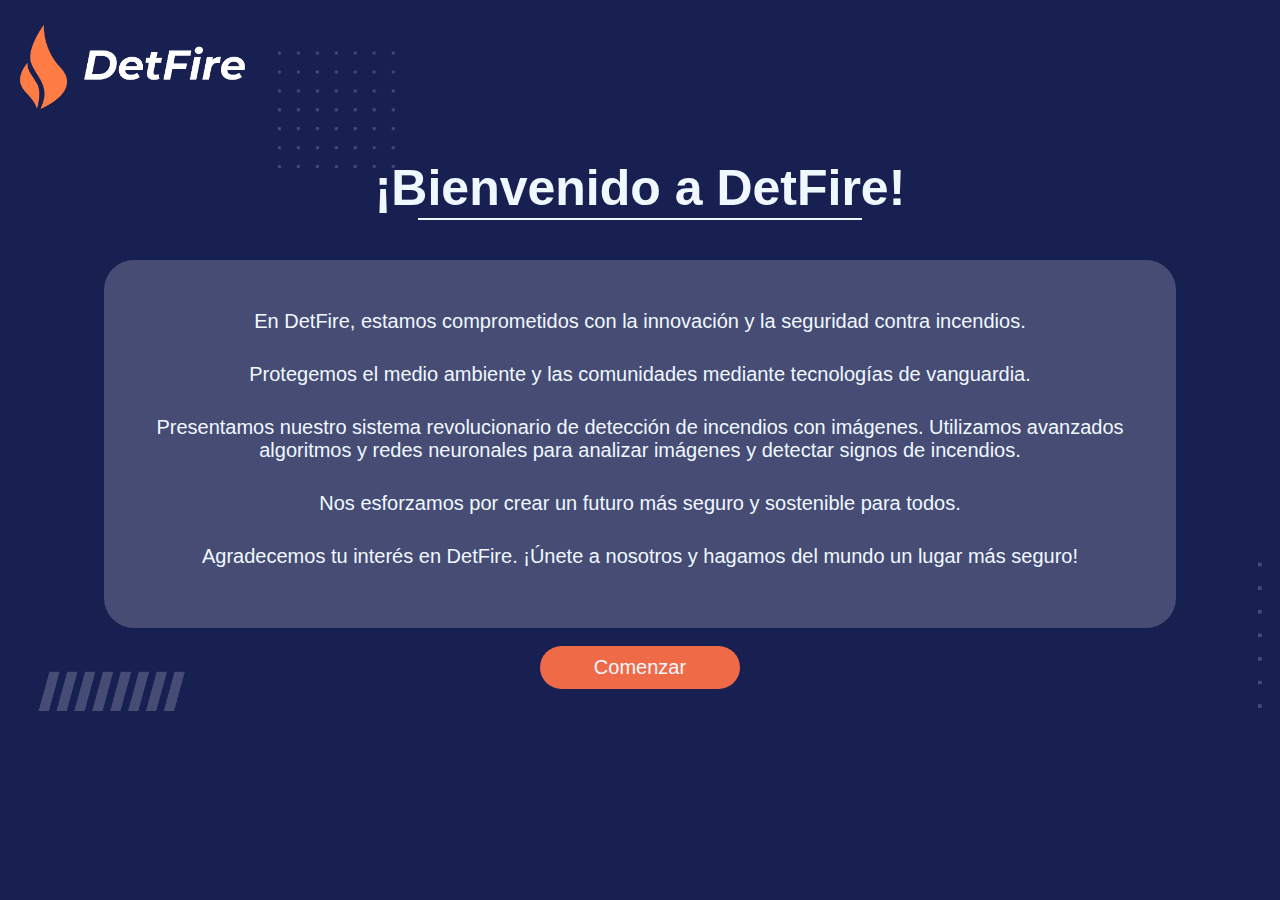
<file: index.html>
<!doctype html>
<html lang="en">
  <head>
    <meta charset="utf-8">
    <meta name="viewport" content="width=device-width, initial-scale=1">
    <link rel="icon" type="image/png" sizes="32x32" href="/favicon-32x32.png">
    <link rel="icon" type="image/png" sizes="16x16" href="/favicon-16x16.png">
    <link href="style.css" rel="stylesheet">
    <title>DetFire</title>
    <link rel="preconnect" href="https://fonts.googleapis.com">
    <link rel="preconnect" href="https://fonts.gstatic.com" crossorigin>
    <link href="https://fonts.googleapis.com/css2?family=Montserrat:ital,wght@0,100..900;1,100..900&display=swap" rel="stylesheet">

<body>
    <div class="imagenes-de-adorno">
        <img src="imagenes/Decoracion1.png" alt="Imagen 1" class="imagen-1">
        <img src="imagenes/Decoracion2.png" alt="Imagen 2" class="imagen-2">
        <img src="imagenes/Decoracion3.png" alt="Imagen 3" class="imagen-3">
        <img src="imagenes/Decoracion1.png" alt="Imagen 4" class="imagen-4">
        <!-- Agrega más imágenes según sea necesario -->
    </div>
    <div id="Encabezado">
        <img src="imagenes/LogoDetFire-SinFondo.png">
    </div>
    <h1>¡Bienvenido a DetFire!</h1>
    <hr class="custom-line">
    <div id="cuadro-transparente">
        <div id="Texto">
            <p>En DetFire, estamos comprometidos con la innovación y la seguridad contra incendios.</p>
            <p>Protegemos el medio ambiente y las comunidades mediante tecnologías de vanguardia.</p>
            <p>Presentamos nuestro sistema revolucionario de detección de incendios con imágenes. Utilizamos avanzados algoritmos y redes neuronales para analizar imágenes y detectar signos de incendios.        </p>
            <p>Nos esforzamos por crear un futuro más seguro y sostenible para todos.</p>
            <p>Agradecemos tu interés en DetFire. ¡Únete a nosotros y hagamos del mundo un lugar más seguro!</p>
        </div>
    </div>

<br>

    <div id="BotonesRegIni">
        <button id="miBoton">Comenzar</button>
    </div>

    <script src="index.js"></script>
</body>

</html>
</file>
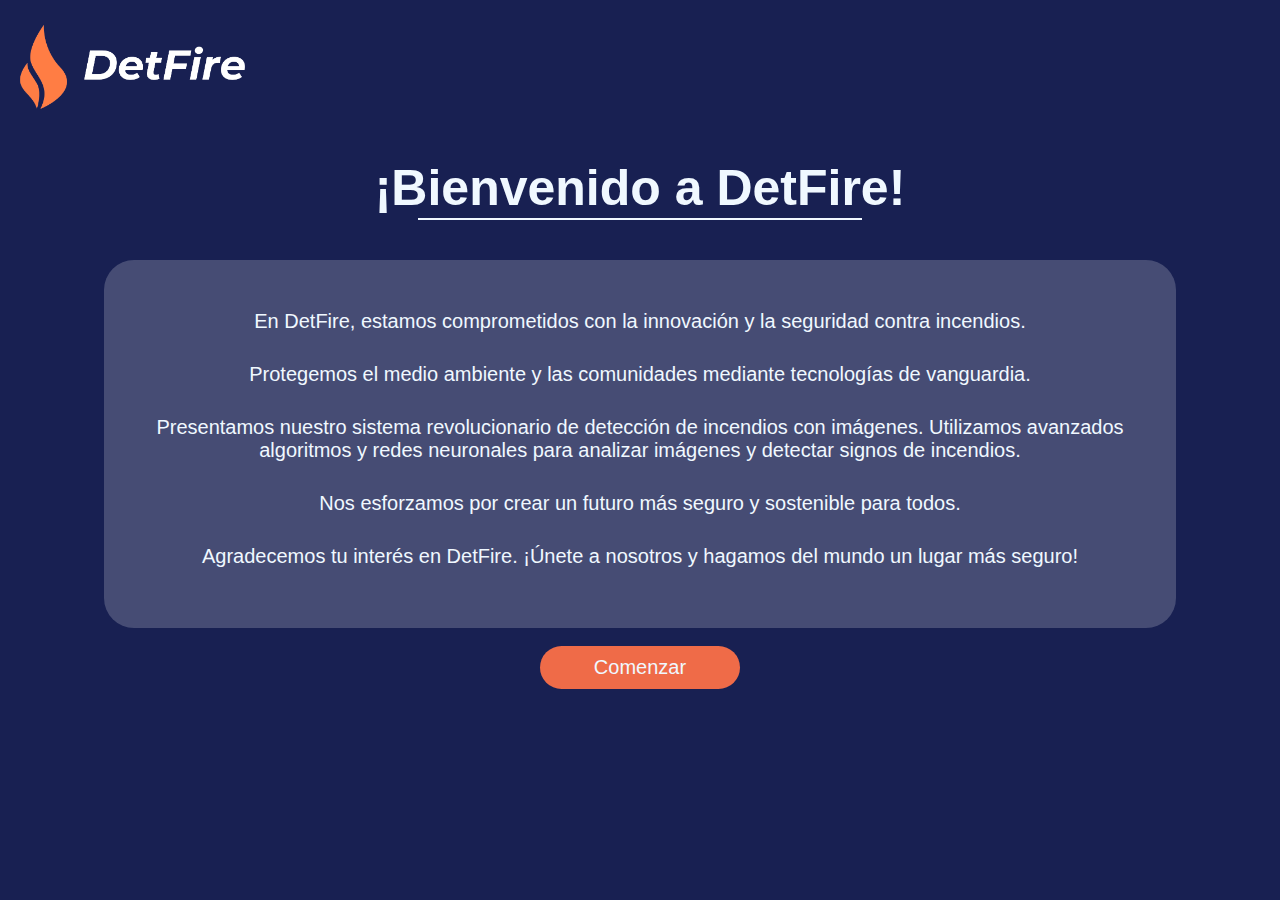
<file: inicio.html>
<!doctype html>
<html lang="en">
  <head>
    <meta charset="utf-8">
    <meta name="viewport" content="width=device-width, initial-scale=1">
    <link rel="icon" type="image/png" sizes="32x32" href="/favicon-32x32.png">
    <link rel="icon" type="image/png" sizes="16x16" href="/favicon-16x16.png">
    <link href="style.css" rel="stylesheet">
    <title>DetFire</title>
    <link rel="preconnect" href="https://fonts.googleapis.com">
    <link rel="preconnect" href="https://fonts.gstatic.com" crossorigin>
    <link href="https://fonts.googleapis.com/css2?family=Montserrat:ital,wght@0,100..900;1,100..900&display=swap" rel="stylesheet">

<body>
    <div id="Encabezado">
        <img src="imagenes/LogoDetFire-SinFondo.png">
    </div>
    <h1>¡Bienvenido a DetFire!</h1>
    <hr class="custom-line">
    <div id="cuadro-transparente">
        <div id="Texto">
            <p>En DetFire, estamos comprometidos con la innovación y la seguridad contra incendios.</p>
            <p>Protegemos el medio ambiente y las comunidades mediante tecnologías de vanguardia.</p>
            <p>Presentamos nuestro sistema revolucionario de detección de incendios con imágenes. Utilizamos avanzados algoritmos y redes neuronales para analizar imágenes y detectar signos de incendios.        </p>
            <p>Nos esforzamos por crear un futuro más seguro y sostenible para todos.</p>
            <p>Agradecemos tu interés en DetFire. ¡Únete a nosotros y hagamos del mundo un lugar más seguro!</p>
        </div>
    </div>

<br>

    <div id="BotonesRegIni">
        <button id="miBoton">Comenzar</button>
    </div>

    <script src="inicio.js"></script>
</body>

  </head>
  <body>
</file>
<file: style.css>
#resultado {
    font-weight: bold;
    text-align: center;
    color:aliceblue;
    font-size: 30px;
  }

main {
  font-family:'Franklin Gothic Medium', 'Arial Narrow', Arial, sans-serif;
  text-align: center;
  max-width: 800px; /* Ajusta según sea necesario */
  margin: auto; /* Centra el contenido horizontalmente */
}

body {
  background-color:#182052;
  overflow: hidden;
  overflow-y: auto;
}

/* Agrega una clase para el contenedor de las imágenes de adorno */
.imagenes-de-adorno {
  position: absolute; /* o absolute, según tus necesidades */
  pointer-events: none; /* Evita que las imágenes interfieran con el contenido */
}

/* Ajusta la opacidad y el tamaño de las imágenes según tus necesidades */
.imagen-1 {
  position: absolute;
  width: 150px;
  bottom: -700px;
  left: 1250px;
}

.imagen-2 {

  position: absolute;
  width: 150px;
  top: 650px;
  left: 30px;
}

.imagen-3 {
  position: absolute;
  width: 150px;
  top: 50px;
  left: 1300px;
}

.imagen-4 {
  position: absolute;
  width: 120px;
  top: 40px;
  left: 270px;
}


p {
  color:aliceblue;
  font-family:'Lucida Sans', 'Lucida Sans Regular', 'Lucida Grande', 'Lucida Sans Unicode', Geneva, Verdana, sans-serif;
  text-align: center;
  font-size: 20px;
  margin-bottom: 30px;
}

h1 {
  color: aliceblue;
  font-family: 'Franklin Gothic Medium', 'Arial Narrow', Arial, sans-serif;
  text-align: center;
  margin-bottom: 0;
  font-size: 50px;
}

hr.custom-line {
  border: 1.2px solid aliceblue; /* Color y grosor de la línea */
  margin: 1px auto 40px; /* Margen arriba y abajo para separar del texto */
  width: 35%;
}

#Encabezado img{
  width: 250px;
  margin-bottom: 0px;
}

#Encabezado p{
  font-style:oblique;
}

#BotonesRegIni {
  text-align: center;
}

#BotonesRegIni button{
  text-align: center;
  font-size: 20px;
  width: 200px;
  font-family:'Lucida Sans', 'Lucida Sans Regular', 'Lucida Grande', 'Lucida Sans Unicode', Geneva, Verdana, sans-serif;
  color:aliceblue;
  background-color: #EF6B48;
  border-radius: 90px;
  border-style: none;
  font-family: 'Franklin Gothic Medium', 'Arial Narrow', Arial, sans-serif;
  padding: 10px;
  font-size: 20px;
}

#BotonesRegIni button:hover{
  color:aliceblue;
  background-color: #dc4c24;
}

#Camara button{
  color: aliceblue;
  background-color: #112b9d;
  border-radius: 10px;
  border-style: none;
  font-family:'Gill Sans', 'Gill Sans MT', Calibri, 'Trebuchet MS', sans-serif;
  padding: 10px;
  font-size: 20px;
}

#Camara button:hover{
  color:aliceblue;
  background-color: #141d44;
}

#Camara {
  display: flex;
  flex-direction: column;
  align-items: center; /* Centra los elementos verticalmente */
  text-align: center; /* Centra los elementos horizontalmente */
}

#cuadro-transparente {
  display: flex;
  flex-direction: column;
  align-items: center; /* Centra horizontalmente */
  justify-content: center; /* Centra verticalmente */
  background-color: rgba(255, 255, 255, 0.2);
  border-radius: 30px;
  padding: 30px;
  max-width: 80%; /* Ajusta según sea necesario */
  margin: auto; /* Centra el cuadro horizontalmente */
}

#cuadro-transparente-camara {
  display: flex;
  flex-direction: column;
  align-items: center; /* Centra horizontalmente */
  justify-content: center; /* Centra verticalmente */
  background-color: rgba(255, 255, 255, 0.2);
  border-radius: 30px;
  padding: 50px;
  max-width: 40%; /* Ajusta según sea necesario */
  margin: auto; /* Centra el cuadro horizontalmente */
}
</file>
